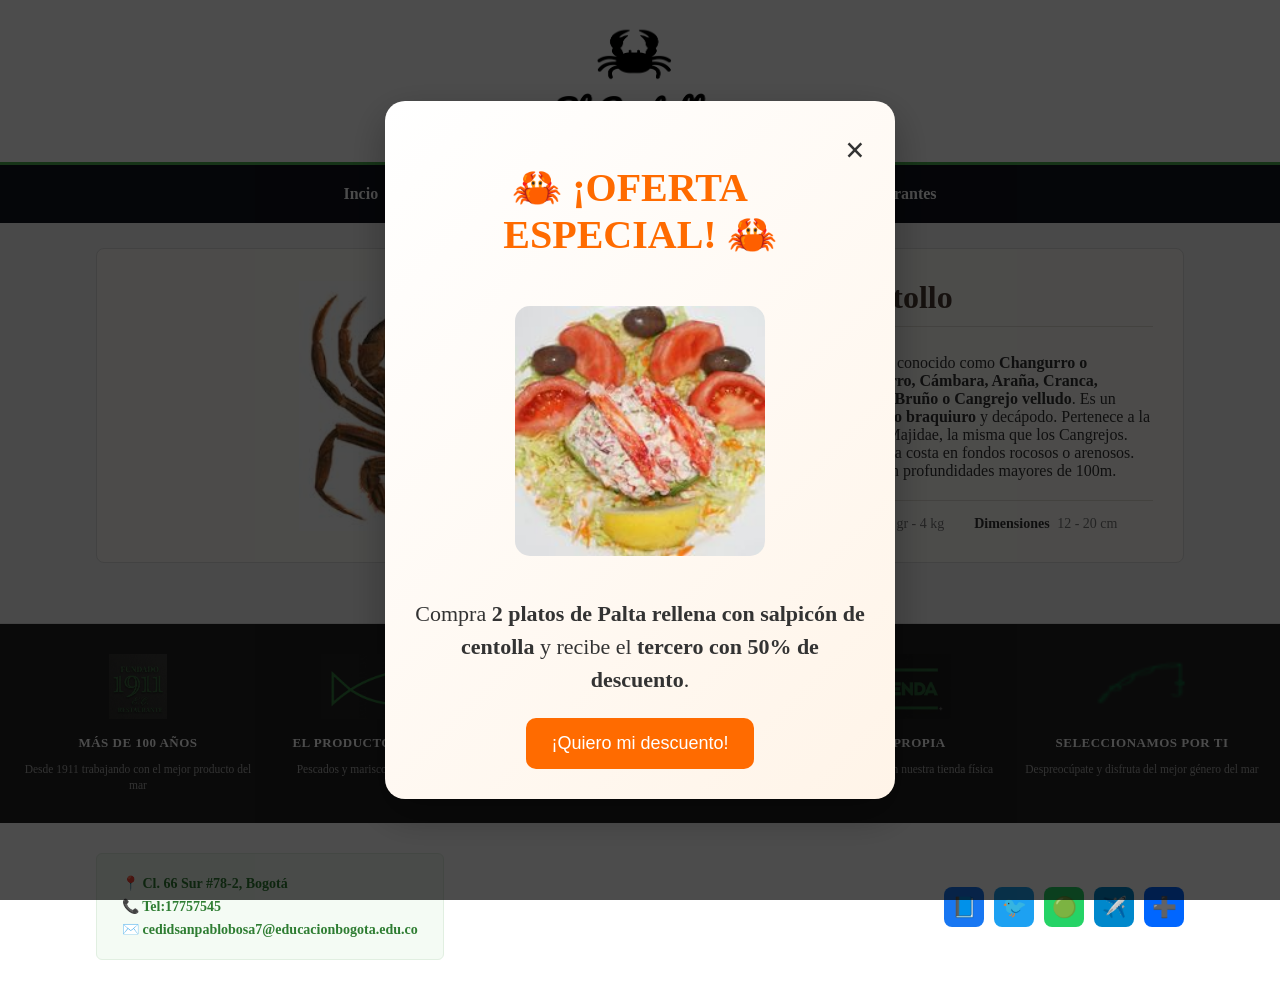
<file: centollo4/index.html>
<!DOCTYPE html>
<html lang="es">
<head>
    <meta charset="UTF-8">
    <meta name="viewport" content="width=device-width, initial-scale=1.0">
    <title>El Centollo</title>
    <link rel="stylesheet" href="styles.css">
</head>
<body>

    <header>
        <nav class="navbar">
            <div class="logo">
                <img src="imagenes/logo.png" alt="Logo El Centollo">
            </div>
        </nav> 
    </header> 
    
    <nav>
        <ul>
           <li><a href="index.html">Incio</a></li>
            <li><a href="menu.html">Menú</a></li>
            <li><a href="contacto.html">Contacto</a></li>
            <li><a href="ubicacion.html">Ubicación</a></li>
            <li><a href="reservas.html">Reservas</a></li>
            <li><a href="integrantes.html">integrantes</a></li>
        </ul>
    </nav>

    <div class="contenedor">

        <section class="presentacion" id="inicio">
            <div class="slider">
                <img id="slider" src="imagenes/1.jfif" alt="Slider de platos">
            </div>

            <div class="texto">
                <h2>Centollo</h2>
                <p>También conocido como <strong>Changurro o Txangurro, Cámbara, Araña, Cranca, Pateiro, Bruño o Cangrejo velludo</strong>. Es un <strong>crustáceo braquiuro</strong> y decápodo. Pertenece a la familia Majidae, la misma que los Cangrejos. Vive en la costa en fondos rocosos o arenosos. Habita en profundidades mayores de 100m.</p>
                
                <div class="specs">
                    <p><strong>Peso</strong> <span class="light-text">500 gr - 4 kg</span></p>
                    <p><strong>Dimensiones</strong> <span class="light-text">12 - 20 cm</span></p>
                </div>
            </div>
        </section>

    </div> 

    <footer class="pie-pagina">
        
        <div class="banner-caracteristicas">
            <div class="item-caracteristica">
                <img src="imagenes/icono-1911.png" alt="Desde 1911">
                <h4>MÁS DE 100 AÑOS</h4>
                <p>Desde 1911 trabajando con el mejor producto del mar</p>
            </div>
            <div class="item-caracteristica">
                <img src="imagenes/icono-pescado.png" alt="Producto fresco">
                <h4>EL PRODUCTO MÁS FRESCO</h4>
                <p>Pescados y mariscos directos de la lonja</p>
            </div>
            <div class="item-caracteristica">
                <img src="imagenes/icono-ahumado.png" alt="Ahumados">
                <h4>AHUMADOS ARTESANALES</h4>
                <p>Descubre nuestros procesos de ahumado</p>
            </div>
            <div class="item-caracteristica">
                <img src="imagenes/icono-tienda.png" alt="Tienda">
                <h4>TIENDA PROPIA</h4>
                <p>También te servimos en nuestra tienda física</p>
            </div>
            <div class="item-caracteristica">
                <img src="imagenes/icono-pesca.png" alt="Selección">
                <h4>SELECCIONAMOS POR TI</h4>
                <p>Despreocúpate y disfruta del mejor género del mar</p>
            </div>
        </div>

        <div class="pie-contenido">
            <div class="pie-info-contacto">
                <p>📍 Cl. 66 Sur #78-2, Bogotá</p>
                <p>📞 Tel:17757545 </p>
                <p>✉️  cedidsanpablobosa7@educacionbogota.edu.co</p>
            </div>
            
            <div class="pie-redes">
                <a href="#" class="btn-red social-facebook">📘</a>
                <a href="#" class="btn-red social-twitter">🐦</a>
                <a href="#" class="btn-red social-whatsapp">🟢</a>
                <a href="#" class="btn-red social-telegram">✈️</a>
                <a href="#" class="btn-red social-mas">➕</a>
            </div>
        </div>
    </footer>


<!-- MODAL OFERTA -->
<div id="modalOferta" class="modal">

    <div class="modal-contenido">

        <span class="cerrar">&times;</span>

        <h2>🦀 ¡OFERTA ESPECIAL! 🦀</h2>

        <img src="imagenes/menu3.jpg" alt="Oferta">

        <p>
            Compra <strong>2 platos de Palta rellena con salpicón de centolla</strong> y recibe el
            <strong>tercero con 50% de descuento</strong>.
        </p>

        <button onclick="cerrarModal()">
            ¡Quiero mi descuento!
        </button>

    </div>

</div>
<script>

const modal = document.getElementById("modalOferta");
const cerrar = document.querySelector(".cerrar");

window.onload = function(){
    modal.style.display = "flex";
}

cerrar.onclick = function(){
    modal.style.display = "none";
}

function cerrarModal(){
    modal.style.display = "none";
}

window.onclick = function(event){
    if(event.target == modal){
        modal.style.display = "none";
    }
}

</script>
</div>
    <script>
        let imagenes = [
            "imagenes/1.jfif", 
            "imagenes/2.jfif",
            "imagenes/3.jfif",
            "imagenes/4.jfif",
            "imagenes/5.jfif",
            
        ];

        let contador = 0;
        setInterval(() => {
            contador++;
            if(contador >= imagenes.length){
                contador = 0;
            }
            
            const sliderImg = document.getElementById("slider");
            
            // Efecto de desvanecimiento
            sliderImg.style.opacity = 0; 
            
            setTimeout(() => {
                sliderImg.src = imagenes[contador];
                sliderImg.style.opacity = 1;
            }, 300); 
        }, 3500); 
    </script>
</body>
</html>
</file>
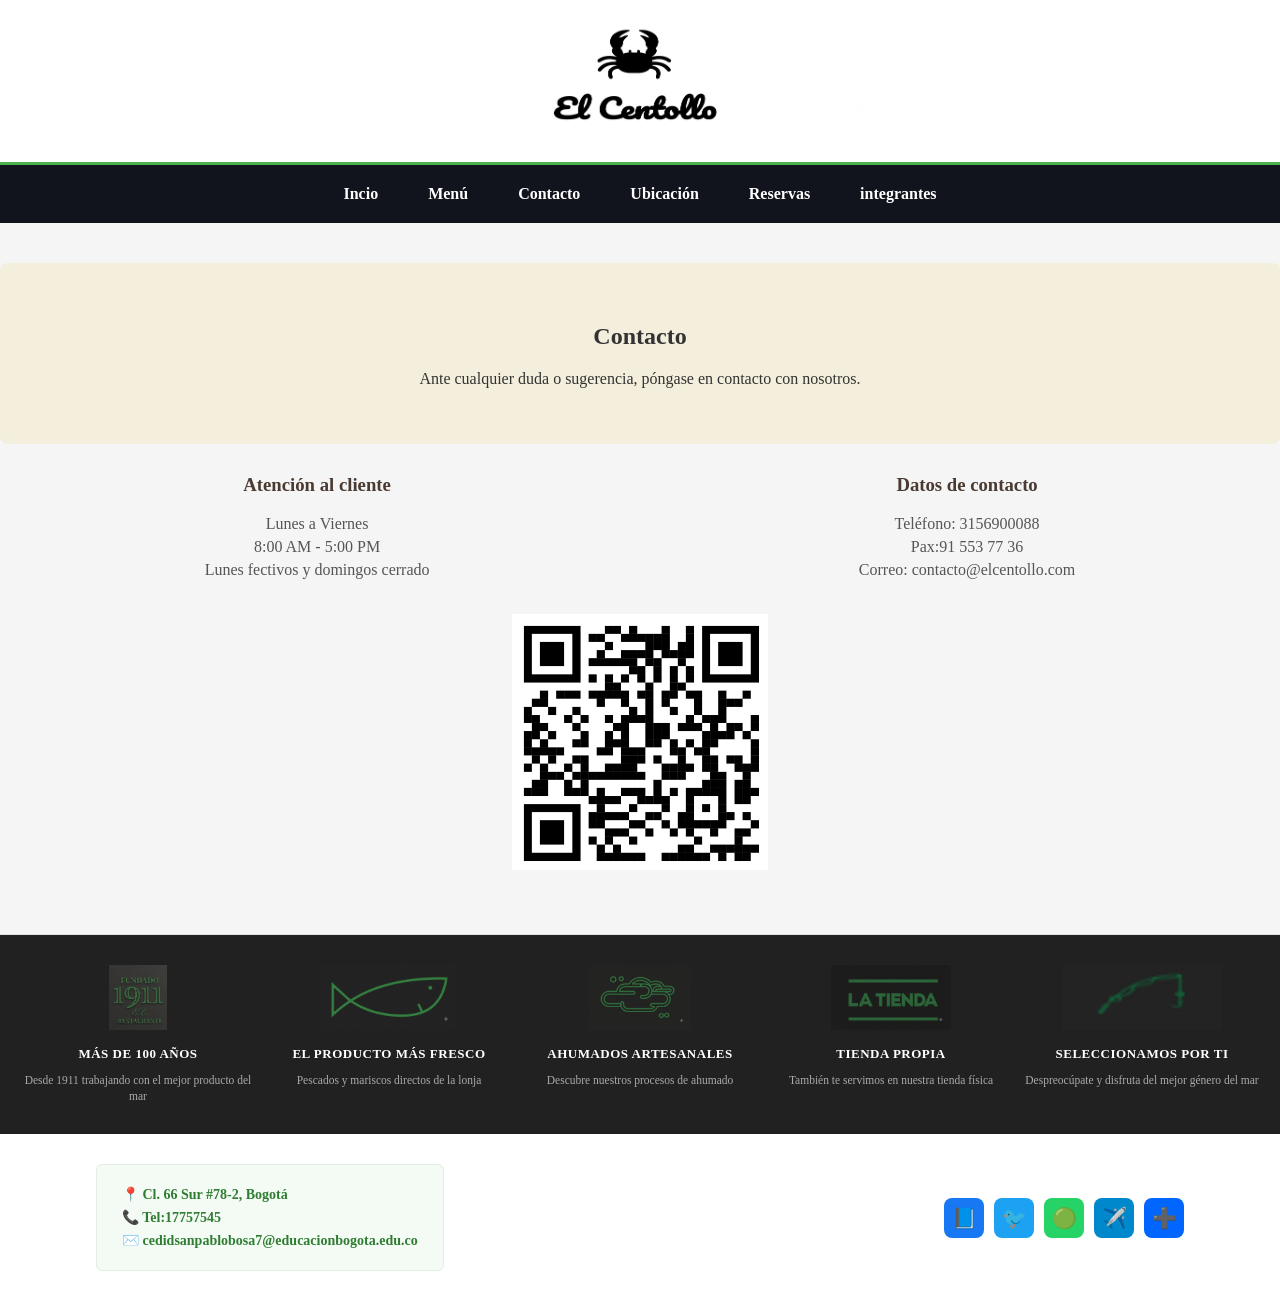
<file: centollo4/contacto.html>
<!DOCTYPE html>
<html lang="es">
<head>
    <meta charset="UTF-8">
    <meta name="viewport" content="width=device-width, initial-scale=1.0">
    <title>El Centollo</title>
    <link rel="stylesheet" href="styles.css">
</head>
<body>

    <header>
        <nav class="navbar">
            <div class="logo">
                <img src="imagenes/logo.png" alt="Logo El Centollo">
            </div>
        </nav> 
    </header> 
    
    <nav>
        <ul>
         <li><a href="index.html">Incio</a></li>
            <li><a href="menu.html">Menú</a></li>
            <li><a href="contacto.html">Contacto</a></li>
            <li><a href="ubicacion.html">Ubicación</a></li>
            <li><a href="reservas.html">Reservas</a></li>
            <li><a href="integrantes.html">integrantes</a></li>
        </ul>
    </nav>

    <section id="contacto">
            <div class="contacto">
                <h2>Contacto</h2>
                <p>Ante cualquier duda o sugerencia, póngase en contacto con nosotros.</p>
            </div>

            <div class="datos">
                <div>
                    <h3>Atención al cliente</h3>
                    <p>Lunes a Viernes</p>
                    <p>8:00 AM - 5:00 PM</p>
                    <p>Lunes fectivos y domingos cerrado</p>
                </div>
                <div>
                    <h3>Datos de contacto</h3>
                    <p>Teléfono: 3156900088</p>
                    <p>Pax:91 553 77 36</p>
                    <p>Correo: contacto@elcentollo.com</p>
                </div>
            </div>

           <center><img src="imagenes/Contacto.png "width="20%"</center>
        </section>
        
<footer class="pie-pagina">
        
        <div class="banner-caracteristicas">
            <div class="item-caracteristica">
                <img src="imagenes/icono-1911.png" alt="Desde 1911">
                <h4>MÁS DE 100 AÑOS</h4>
                <p>Desde 1911 trabajando con el mejor producto del mar</p>
            </div>
            <div class="item-caracteristica">
                <img src="imagenes/icono-pescado.png" alt="Producto fresco">
                <h4>EL PRODUCTO MÁS FRESCO</h4>
                <p>Pescados y mariscos directos de la lonja</p>
            </div>
            <div class="item-caracteristica">
                <img src="imagenes/icono-ahumado.png" alt="Ahumados">
                <h4>AHUMADOS ARTESANALES</h4>
                <p>Descubre nuestros procesos de ahumado</p>
            </div>
            <div class="item-caracteristica">
                <img src="imagenes/icono-tienda.png" alt="Tienda">
                <h4>TIENDA PROPIA</h4>
                <p>También te servimos en nuestra tienda física</p>
            </div>
            <div class="item-caracteristica">
                <img src="imagenes/icono-pesca.png" alt="Selección">
                <h4>SELECCIONAMOS POR TI</h4>
                <p>Despreocúpate y disfruta del mejor género del mar</p>
            </div>
        </div>

        <div class="pie-contenido">
            <div class="pie-info-contacto">
                <p>📍 Cl. 66 Sur #78-2, Bogotá</p>
                <p>📞 Tel:17757545 </p>
                <p>✉️  cedidsanpablobosa7@educacionbogota.edu.co</p>
            </div>
            
            
            <div class="pie-redes">
                <a href="#" class="btn-red social-facebook">📘</a>
                <a href="#" class="btn-red social-twitter">🐦</a>
                <a href="#" class="btn-red social-whatsapp">🟢</a>
                <a href="#" class="btn-red social-telegram">✈️</a>
                <a href="#" class="btn-red social-mas">➕</a>
            </div>
        </div>
    </footer>
</file>
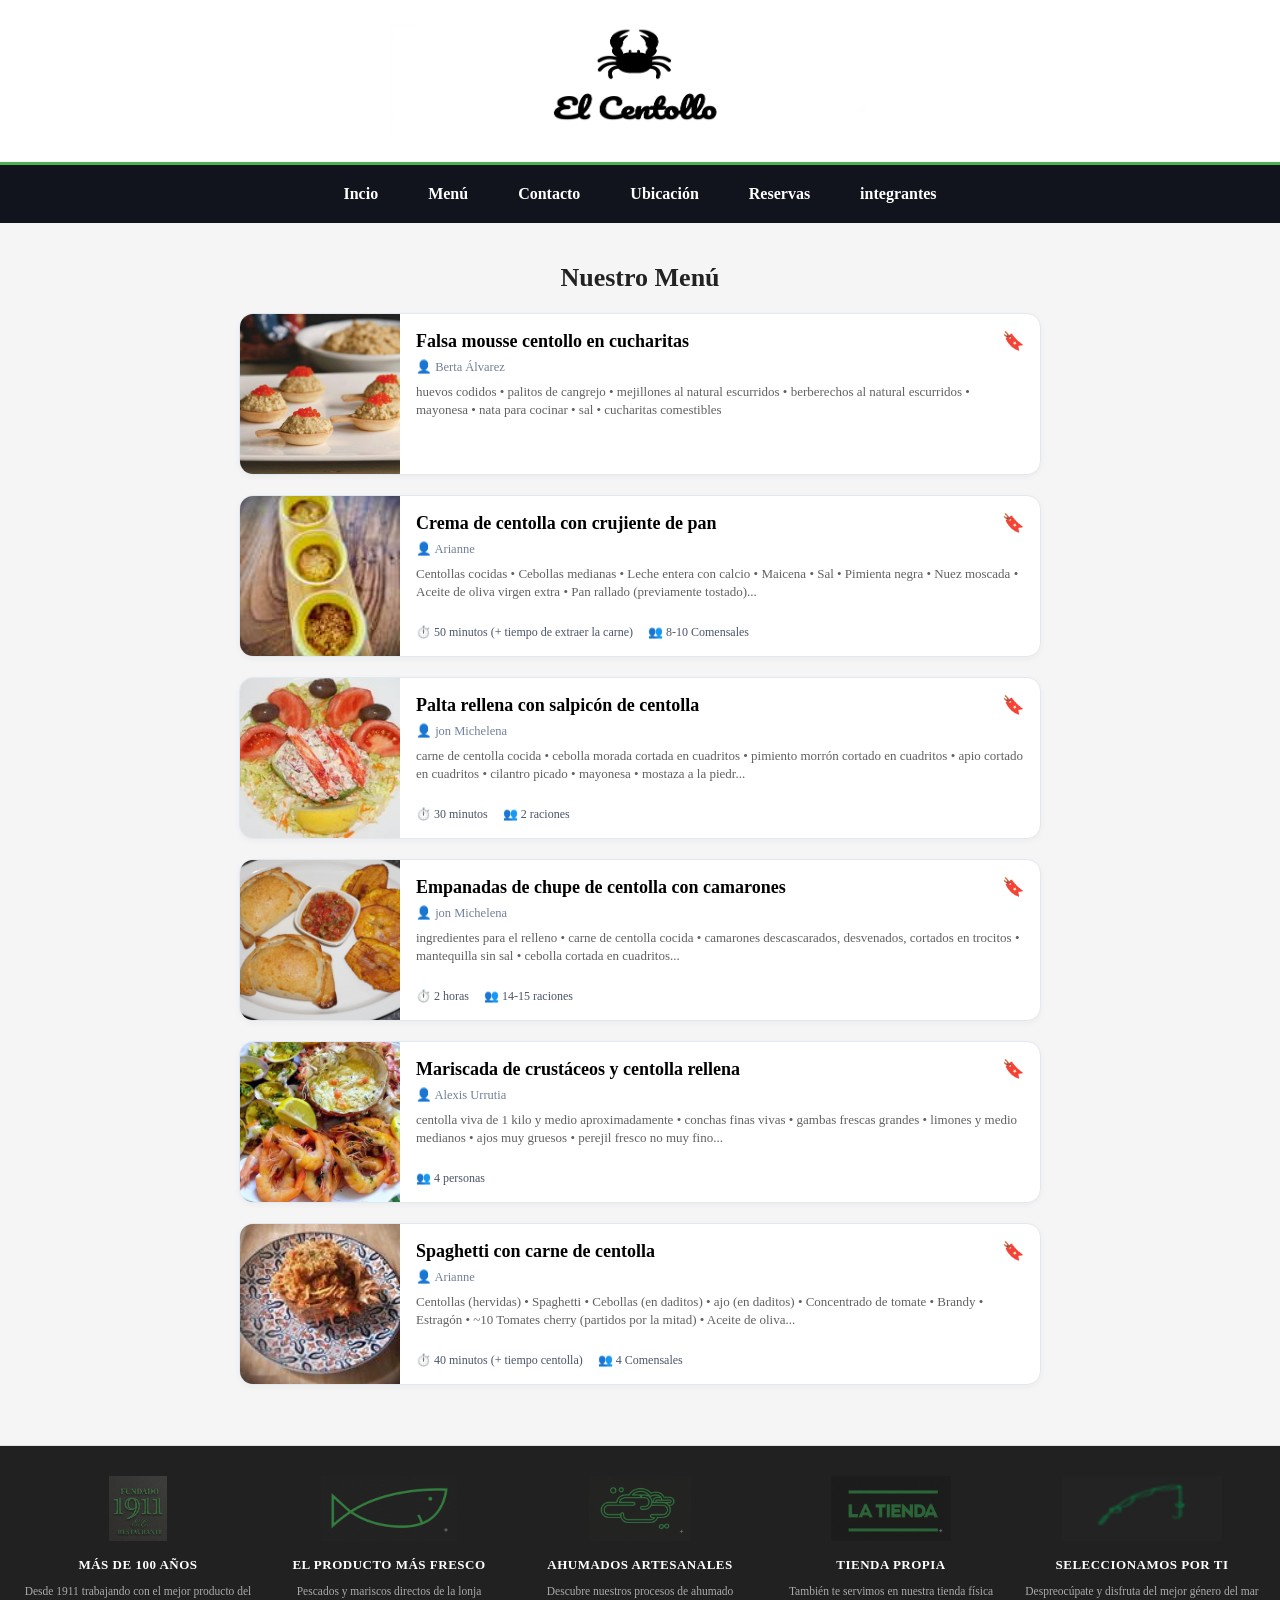
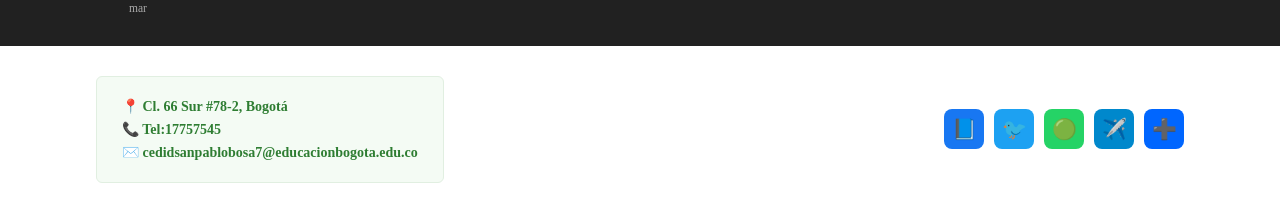
<file: centollo4/menu.html>
<!DOCTYPE html>
<html lang="es">
<head>
    <meta charset="UTF-8">
    <meta name="viewport" content="width=device-width, initial-scale=1.0">
    <title>El Centollo - Menú</title>
    <link rel="stylesheet" href="styles.css">
</head>
<body>

    <header>
        <nav class="navbar">
            <div class="logo">
                <img src="imagenes/logo.png" alt="Logo El Centollo">
            </div>
        </nav> 
    </header> 
    
   <nav>
        <ul>
      <li><a href="index.html">Incio</a></li>
            <li><a href="menu.html">Menú</a></li>
            <li><a href="contacto.html">Contacto</a></li>
            <li><a href="ubicacion.html">Ubicación</a></li>
            <li><a href="reservas.html">Reservas</a></li>
            <li><a href="integrantes.html">integrantes</a></li>
        </ul>
    </nav>

    <div class="contenedor">
        <section>
            <h2 class="titulo-seccion">Nuestro Menú</h2>

            <div class="plato-card">
                <img src="imagenes/menu1.jfif" alt="Falsa mousse centollo">
                <div class="info-card">
                    <div class="encabezado-plato">
                        <h3>Falsa mousse centollo en cucharitas</h3>
                        <span class="icono-guardar">🔖</span>
                    </div>
                    <p class="autor">👤 Berta Álvarez</p>
                    <p class="ingredientes">huevos codidos • palitos de cangrejo • mejillones al natural escurridos • berberechos al natural escurridos • mayonesa • nata para cocinar • sal • cucharitas comestibles</p>
                </div>
            </div>

            <div class="plato-card">
                <img src="imagenes/menu2.jpg" alt="Crema de centolla">
                <div class="info-card">
                    <div class="encabezado-plato">
                        <h3>Crema de centolla con crujiente de pan</h3>
                        <span class="icono-guardar">🔖</span>
                    </div>
                    <p class="autor">👤 Arianne</p>
                    <p class="ingredientes">Centollas cocidas • Cebollas medianas • Leche entera con calcio • Maicena • Sal • Pimienta negra • Nuez moscada • Aceite de oliva virgen extra • Pan rallado (previamente tostado)...</p>
                    <div class="detalles-receta">
                        <span>⏱️ 50 minutos (+ tiempo de extraer la carne)</span>
                        <span>👥 8-10 Comensales</span>
                    </div>
                </div>
            </div>

            <div class="plato-card">
                <img src="imagenes/menu3.jpg" alt="Palta rellena">
                <div class="info-card">
                    <div class="encabezado-plato">
                        <h3>Palta rellena con salpicón de centolla</h3>
                        <span class="icono-guardar">🔖</span>
                    </div>
                    <p class="autor">👤 jon Michelena</p>
                    <p class="ingredientes">carne de centolla cocida • cebolla morada cortada en cuadritos • pimiento morrón cortado en cuadritos • apio cortado en cuadritos • cilantro picado • mayonesa • mostaza a la piedr...</p>
                    <div class="detalles-receta">
                        <span>⏱️ 30 minutos</span>
                        <span>👥 2 raciones</span>
                    </div>
                </div>
            </div>

            <div class="plato-card">
                <img src="imagenes/menu4.jpg" alt="Empanadas de centollo">
                <div class="info-card">
                    <div class="encabezado-plato">
                        <h3>Empanadas de chupe de centolla con camarones</h3>
                        <span class="icono-guardar">🔖</span>
                    </div>
                    <p class="autor">👤 jon Michelena</p>
                    <p class="ingredientes">ingredientes para el relleno • carne de centolla cocida • camarones descascarados, desvenados, cortados en trocitos • mantequilla sin sal • cebolla cortada en cuadritos...</p>
                    <div class="detalles-receta">
                        <span>⏱️ 2 horas</span>
                        <span>👥 14-15 raciones</span>
                    </div>
                </div>
            </div>

            <div class="plato-card">
                <img src="imagenes/menu5.jpg" alt="Mariscada especial">
                <div class="info-card">
                    <div class="encabezado-plato">
                        <h3>Mariscada de crustáceos y centolla rellena</h3>
                        <span class="icono-guardar">🔖</span>
                    </div>
                    <p class="autor">👤 Alexis Urrutia</p>
                    <p class="ingredientes">centolla viva de 1 kilo y medio aproximadamente • conchas finas vivas • gambas frescas grandes • limones y medio medianos • ajos muy gruesos • perejil fresco no muy fino...</p>
                    <div class="detalles-receta">
                        <span>👥 4 personas</span>
                    </div>
                </div>
            </div>

            <div class="plato-card">
                <img src="imagenes/menu6.jpg" alt="Spaghetti con centolla">
                <div class="info-card">
                    <div class="encabezado-plato">
                        <h3>Spaghetti con carne de centolla</h3>
                        <span class="icono-guardar">🔖</span>
                    </div>
                    <p class="autor">👤 Arianne</p>
                    <p class="ingredientes">Centollas (hervidas) • Spaghetti • Cebollas (en daditos) • ajo (en daditos) • Concentrado de tomate • Brandy • Estragón • ~10 Tomates cherry (partidos por la mitad) • Aceite de oliva...</p>
                    <div class="detalles-receta">
                        <span>⏱️ 40 minutos (+ tiempo centolla)</span>
                        <span>👥 4 Comensales</span>
                    </div>
                </div>
            </div>
        </section>
    </div>

</body>
</html>
<footer class="pie-pagina">
        
        <div class="banner-caracteristicas">
            <div class="item-caracteristica">
                <img src="imagenes/icono-1911.png" alt="Desde 1911">
                <h4>MÁS DE 100 AÑOS</h4>
                <p>Desde 1911 trabajando con el mejor producto del mar</p>
            </div>
            <div class="item-caracteristica">
                <img src="imagenes/icono-pescado.png" alt="Producto fresco">
                <h4>EL PRODUCTO MÁS FRESCO</h4>
                <p>Pescados y mariscos directos de la lonja</p>
            </div>
            <div class="item-caracteristica">
                <img src="imagenes/icono-ahumado.png" alt="Ahumados">
                <h4>AHUMADOS ARTESANALES</h4>
                <p>Descubre nuestros procesos de ahumado</p>
            </div>
            <div class="item-caracteristica">
                <img src="imagenes/icono-tienda.png" alt="Tienda">
                <h4>TIENDA PROPIA</h4>
                <p>También te servimos en nuestra tienda física</p>
            </div>
            <div class="item-caracteristica">
                <img src="imagenes/icono-pesca.png" alt="Selección">
                <h4>SELECCIONAMOS POR TI</h4>
                <p>Despreocúpate y disfruta del mejor género del mar</p>
            </div>
        </div>

        <div class="pie-contenido">
            <div class="pie-info-contacto">
                <p>📍 Cl. 66 Sur #78-2, Bogotá</p>
                <p>📞 Tel:17757545 </p>
                <p>✉️  cedidsanpablobosa7@educacionbogota.edu.co</p>
            </div>
            
            
            <div class="pie-redes">
                <a href="#" class="btn-red social-facebook">📘</a>
                <a href="#" class="btn-red social-twitter">🐦</a>
                <a href="#" class="btn-red social-whatsapp">🟢</a>
                <a href="#" class="btn-red social-telegram">✈️</a>
                <a href="#" class="btn-red social-mas">➕</a>
            </div>
        </div>
    </footer>
</file>
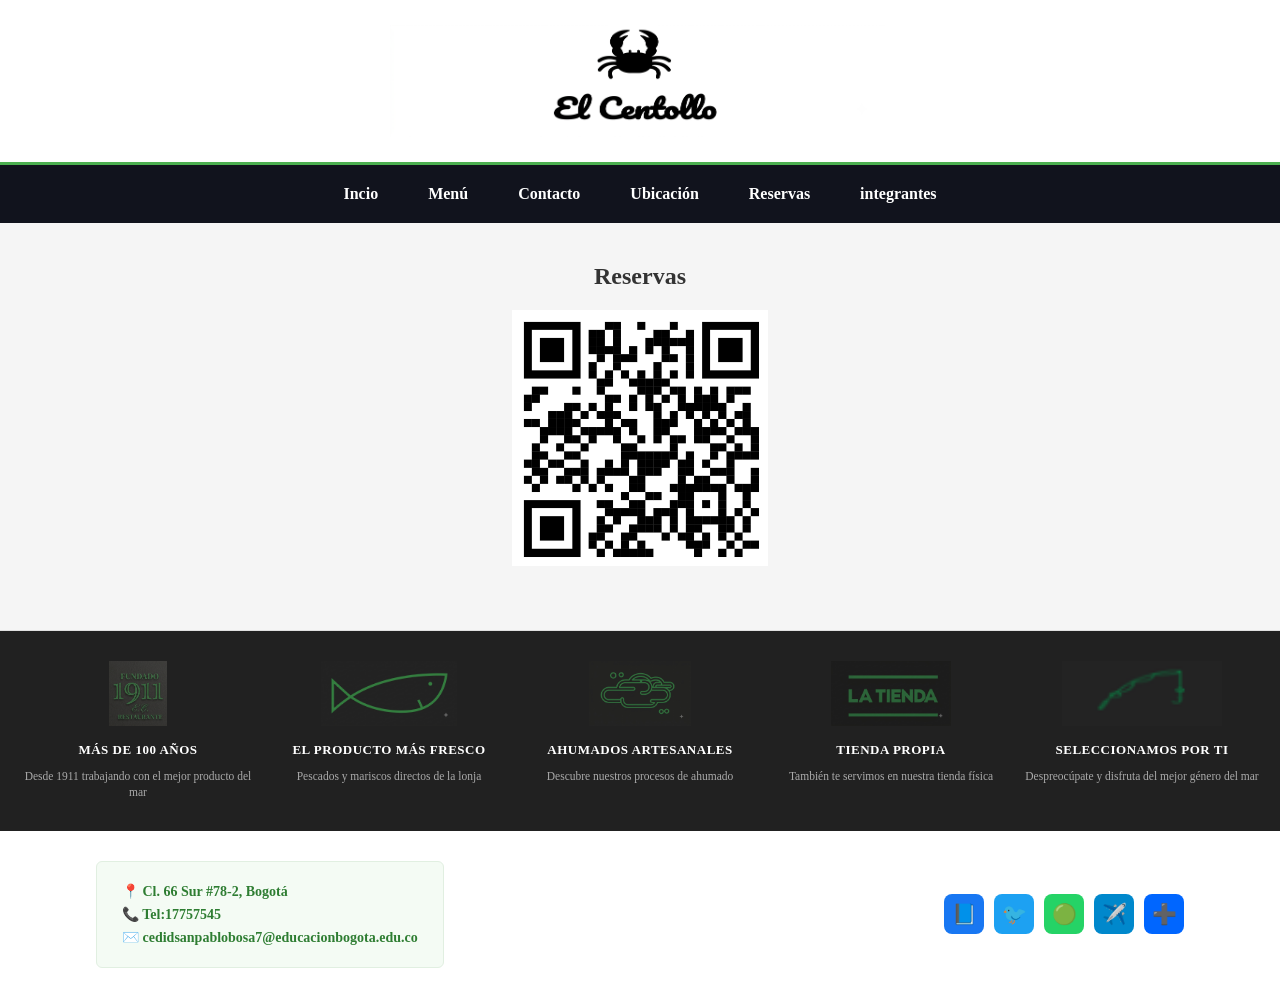
<file: centollo4/reservas.html>
<!DOCTYPE html>
<html lang="es">
<head>
    <meta charset="UTF-8">
    <meta name="viewport" content="width=device-width, initial-scale=1.0">
    <title>El Centollo</title>
    <link rel="stylesheet" href="styles.css">
</head>
<body>

    <header>
        <nav class="navbar">
            <div class="logo">
                <img src="imagenes/logo.png" alt="Logo El Centollo">
            </div>
        </nav> 
    </header> 
    
    <nav>
        <ul>
            <li><a href="index.html">Incio</a></li>
            <li><a href="menu.html">Menú</a></li>
            <li><a href="contacto.html">Contacto</a></li>
            <li><a href="ubicacion.html">Ubicación</a></li>
            <li><a href="reservas.html">Reservas</a></li>
            <li><a href="integrantes.html">integrantes</a></li>
        </ul>
    </nav>
            </div>
<section id="reservas" style="margin-top: 40px;">
            <h2 style="text-align: center;">Reservas</h2>
           <center><img src="imagenes/reserva.png "width="20%"</center>
        </section>
<footer class="pie-pagina">
        
        <div class="banner-caracteristicas">
            <div class="item-caracteristica">
                <img src="imagenes/icono-1911.png" alt="Desde 1911">
                <h4>MÁS DE 100 AÑOS</h4>
                <p>Desde 1911 trabajando con el mejor producto del mar</p>
            </div>
            <div class="item-caracteristica">
                <img src="imagenes/icono-pescado.png" alt="Producto fresco">
                <h4>EL PRODUCTO MÁS FRESCO</h4>
                <p>Pescados y mariscos directos de la lonja</p>
            </div>
            <div class="item-caracteristica">
                <img src="imagenes/icono-ahumado.png" alt="Ahumados">
                <h4>AHUMADOS ARTESANALES</h4>
                <p>Descubre nuestros procesos de ahumado</p>
            </div>
            <div class="item-caracteristica">
                <img src="imagenes/icono-tienda.png" alt="Tienda">
                <h4>TIENDA PROPIA</h4>
                <p>También te servimos en nuestra tienda física</p>
            </div>
            <div class="item-caracteristica">
                <img src="imagenes/icono-pesca.png" alt="Selección">
                <h4>SELECCIONAMOS POR TI</h4>
                <p>Despreocúpate y disfruta del mejor género del mar</p>
            </div>
        </div>

        <div class="pie-contenido">
            <div class="pie-info-contacto">
                <p>📍 Cl. 66 Sur #78-2, Bogotá</p>
                <p>📞 Tel:17757545 </p>
                <p>✉️  cedidsanpablobosa7@educacionbogota.edu.co</p>
            </div>
            
            
            <div class="pie-redes">
                <a href="#" class="btn-red social-facebook">📘</a>
                <a href="#" class="btn-red social-twitter">🐦</a>
                <a href="#" class="btn-red social-whatsapp">🟢</a>
                <a href="#" class="btn-red social-telegram">✈️</a>
                <a href="#" class="btn-red social-mas">➕</a>
            </div>
        </div>
    </footer>
</file>
<file: centollo4/styles.css>
/* ==========================================================================
   CONFIGURACIÓN GENERAL
   ========================================================================== */
body {
    margin: 0;
    padding: 0;
    font-family: -apple-system, BlinkMacSystemFont, "Segoe UI", Roboto, Georgia, serif;
    background: #f5f5f5;
    color: #333333;
}

/* Contenedor global para limitar el ancho del contenido */
.contenedor {
    width: 85%;
    max-width: 1200px;
    margin: auto;
}

/* ==========================================================================
   ENCABEZADO, LOGO Y NAVBAR
   ========================================================================== */
header {
    background: #ffffff;
    text-align: center;
    padding: 10px 0;
    border-bottom: 3px solid #4caf50; /* Línea verde superior de la app */
}

.navbar {
    display: flex;
    justify-content: center;
    align-items: center;
    width: 100%;
    padding: 15px 0;
    background-color: #ffffff;
}

.logo {
    display: flex;
    justify-content: center;
    align-items: center;
}

/* Ajustado para el logo */
.logo img {
    width: 150%;
    max-width: 500px; 
    height: auto;
    display: block;
    object-fit: contain;
}

.titulo {
    font-size: 42px;
    font-weight: bold;
    margin: 10px 0;
}

/* ==========================================================================
   MENÚ DE NAVEGACIÓN
   ========================================================================== */
nav {
    background: #11131d;
    position: sticky;
    top: 0;
    z-index: 1000;
}

nav ul {
    list-style: none;
    display: flex;
    justify-content: center;
    flex-wrap: wrap;
    margin: 0;
    padding: 15px;
}

nav ul li {
    margin: 5px 25px;
}

nav ul li a {
    color: white;
    text-decoration: none;
    font-weight: bold;
    transition: color 0.3s;
}

nav ul li a:hover {
    color: #f4eedc;
}

/* ==========================================================================
   PRESENTACIÓN Y SLIDER (FICHA DETALLADA CENTOLLO)
   ========================================================================== */
.presentacion {
    display: flex;
    background: #fffdf9; /* Tono crema suave de la ficha técnica */
    border: 1px solid #dddddd;
    margin-top: 25px;
    align-items: center; 
    border-radius: 8px;
    overflow: hidden;
}

.slider-contenedor {
    width: 50%;
    display: flex;
    flex-direction: column;
    justify-content: center;
    align-items: center;
    padding: 20px;
    background: #ffffff;
    box-sizing: border-box;
}

.slider {
    width: 100%;
    height: 250px;
    overflow: hidden;
}

.slider img {
    width: 100%;
    height: 100%;
    object-fit: contain;
    transition: opacity 0.4s ease-in-out; 
}

/* Puntos de paginación inferiores */
.paginacion {
    display: flex;
    gap: 8px;
    margin-top: 15px;
}

.punto {
    width: 8px;
    height: 8px;
    background-color: #e0e0e0;
    border-radius: 50%;
    display: inline-block;
    border: 1px solid #ccc;
}

.punto.activo {
    background-color: #000000;
    border-color: #000000;
}

.texto {
    width: 50%;
    padding: 30px;
    box-sizing: border-box;
}

.texto h2 {
    margin-top: 0;
    font-size: 32px;
    color: #4a3b32;
    border-bottom: 1px solid #e2ded5;
    padding-bottom: 10px;
}

.descripcion-principal {
    font-size: 14.5px;
    line-height: 1.6;
    color: #555555;
}

.nombres-idiomas {
    margin: 15px 0;
    font-size: 13.5px;
    color: #555555;
    line-height: 1.4;
}

.specs {
    display: flex;
    gap: 30px;
    font-size: 14px;
    border-top: 1px solid #e2ded5;
    padding-top: 15px;
    margin-top: 20px;
}

.specs p {
    margin: 0;
}

.light-text {
    color: #777777;
    margin-left: 4px;
}

/* ==========================================================================
   NUEVOS ESTILOS: TARJETAS DE PLATOS DETALLADAS (FUSIONADOS)
   ========================================================================== */
.titulo-seccion {
    font-size: 26px;
    margin: 40px 0 20px 0;
    color: #222222;
    font-weight: bold;
    text-align: center;
}

/* Tarjeta contenedora con bordes muy redondeados tipo app */
.plato-card {
    display: flex;
    background: #ffffff;
    margin: 20px auto;
    max-width: 800px; /* Centra y acopla las tarjetas al formato lista */
    border-radius: 14px; 
    border: 1px solid #e2e8f0;
    box-shadow: 0 2px 6px rgba(0, 0, 0, 0.04);
    overflow: hidden;
}

.plato-card img {
    width: 160px;
    height: 160px;
    object-fit: cover;
    flex-shrink: 0;
}

.info-card {
    padding: 16px;
    display: flex;
    flex-direction: column;
    width: 100%;
    box-sizing: border-box;
}

.encabezado-plato {
    display: flex;
    justify-content: space-between;
    align-items: flex-start;
}

.info-card h3 {
    margin: 0;
    font-size: 18px;
    color: #000000;
    font-weight: bold;
    line-height: 1.3;
}

.icono-guardar {
    font-size: 18px;
    color: #a0aec0;
    cursor: pointer;
    padding-left: 10px;
}

.autor {
    margin: 5px 0 8px 0;
    font-size: 12.5px;
    color: #718096;
}

.ingredientes {
    color: #616161;
    font-size: 13px;
    line-height: 1.4;
    margin: 0;
}

.detalles-receta {
    display: flex;
    gap: 15px;
    margin-top: auto; /* Empuja los medidores de tiempo y raciones al fondo */
    padding-top: 10px;
    font-size: 12px;
    color: #4a5568;
}

/* ==========================================================================
   CONTACTO Y MAPAS
   ========================================================================== */
.contacto {
    background: #f4eedc;
    padding: 40px 20px;
    text-align: center;
    margin-top: 40px;
    border-radius: 8px;
}

.datos {
    display: flex;
    justify-content: space-around;
    flex-wrap: wrap;
    gap: 20px;
    margin: 30px 0;
    text-align: center;
}

.datos h3 {
    margin-top: 0;
    color: #4a3b32;
}

.datos p {
    margin: 5px 0;
    color: #555555;
}

iframe {
    width: 100%;
    height: 450px;
    border: none;
    border-radius: 6px;
    display: block;
    margin-top: 20px;
    background-color: #ffffff;
}

/* ==========================================================================
   DISEÑO RESPONSIVO ORIGINAL (Móviles y Tablets)
   ========================================================================== */
@media (max-width: 768px) {
    .contenedor {
        width: 92%;
    }
    
    .presentacion, .plato-card {
        flex-direction: column;
    }
    
    .slider-contenedor, .texto, .plato-card img {
        width: 100%;
    }
    
    .slider {
        height: 220px;
    }

    .plato-card img {
        height: 180px;
    }
    
    nav ul {
        flex-direction: column;
        align-items: center;
        padding: 10px;
    }
    
    nav ul li {
        margin: 8px 0;
    }
}

/* ==========================================================================
   NUEVOS ESTILOS AGREGADOS: PIE DE PÁGINA (FOOTER COMPLETO)
   ========================================================================== */
.pie-pagina {
    background-color: #ffffff;
    margin-top: 60px;
    border-top: 1px solid #e0e0e0;
}

/* Franja superior oscura del footer con iconos verdes */
.banner-caracteristicas {
    background-color: #212121; /* Color oscuro idéntico a las capturas */
    display: flex;
    justify-content: space-around;
    align-items: flex-start;
    padding: 30px 20px;
    gap: 15px;
}

.item-caracteristica {
    flex: 1;
    text-align: center;
    color: #ffffff;
}

/* Ajuste de iconos y filtro para convertirlos en el verde de la captura */
/* Ajuste de iconos manteniendo sus colores originales */
.item-caracteristica img {
    height: 65px;        /* Ajustamos un poco el tamaño para que luzca mejor */
    width: auto;
    object-fit: contain;
    margin-bottom: 12px;
    display: inline-block;
    /* SE ELIMINÓ EL FILTRO VERDE PARA MOSTRAR LA IMAGEN REAL */
}

/* Opcional: Asegurar que el título que acompaña a la imagen se vea en mayúsculas y negrita */
.item-caracteristica h4 {
    font-size: 13px;
    font-weight: 800;
    text-transform: uppercase;
    letter-spacing: 0.5px;
    margin: 0 0 10px 0;
    color: #ffffff;
}


.item-caracteristica p {
    font-size: 11.5px;
    line-height: 1.4;
    color: #aaaaaa;
    margin: 0;
}

/* Sección inferior con dirección y redes */
.pie-contenido {
    width: 85%;
    max-width: 1200px;
    margin: auto;
    padding: 30px 0;
    display: flex;
    justify-content: space-between;
    align-items: center;
    flex-wrap: wrap;
    gap: 20px;
}

/* Tarjeta clara con la información de contacto */
.pie-info-contacto {
    background-color: #f4fbf4; /* Fondo sutilmente verdoso */
    border: 1px solid #e1efe1;
    padding: 15px 25px;
    border-radius: 6px;
}

.pie-info-contacto p {
    margin: 6px 0;
    font-size: 14px;
    font-weight: 600;
    color: #2e7d32; /* Texto en verde corporativo */
    text-align: left;
}

/* Botones para los iconos de Redes Sociales */
.pie-redes {
    display: flex;
    gap: 10px;
}

.btn-red {
    display: flex;
    justify-content: center;
    align-items: center;
    width: 40px;
    height: 40px;
    border-radius: 8px; /* Estructura cuadrada suavizada */
    text-decoration: none;
    font-size: 20px;
    transition: transform 0.2s;
}

.btn-red:hover {
    transform: scale(1.08);
}

/* Estilos de color institucionales de los botones */
.social-facebook { background-color: #1877f2; }
.social-twitter  { background-color: #1da1f2; }
.social-whatsapp { background-color: #25d366; }
.social-telegram { background-color: #0088cc; }
.social-mas      { background-color: #0066ff; }

/* Adaptación del footer en pantallas pequeñas */
@media (max-width: 768px) {
    .pie-contenido, .banner-caracteristicas {
        flex-direction: column;
        align-items: center;
    }
    .item-caracteristica {
        width: 100%;
        margin-bottom: 25px;
    }
    .pie-info-contacto {
        width: 100%;
        box-sizing: border-box;
    }
}

/* Estilos generales de la sección */
#integrantes {
    width: 90%;
    max-width: 1000px;
    margin: 50px auto;
    font-family: 'Segoe UI', Tahoma, Geneva, Verdana, sans-serif;
}

/* Título de la página con súper negrita */
#integrantes h2 {
    text-align: center;
    font-size: 28px;
    font-weight: 800;
    color: #1a1a1a;
    text-transform: uppercase;
    margin-bottom: 40px;
}

/* Tarjetas de los integrantes con fondo crema suave */
.integrante {
    display: flex;
    justify-content: space-between;
    align-items: center;
    background: #fcf8f2; /* Color crema de fondo */
    padding: 30px;
    margin-bottom: 30px;
    border-radius: 12px;
    border: 1px solid #e0dacb;
    box-shadow: 0 4px 10px rgba(0, 0, 0, 0.02);
}

/* Contenedor de la información */
.info-integrante {
    width: 70%;
}

.info-integrante h3 {
    font-size: 22px;
    font-weight: 800;
    color: #1a1a1a;
    margin-bottom: 15px;
}

.info-integrante p {
    font-size: 15px;
    margin-bottom: 8px;
    line-height: 1.5;
}

/* Etiquetas e información sincronizadas con tu estilo */
.info-integrante .etiqueta {
    font-weight: 700;
    color: #2c2c2c;
}

.info-integrante .valor {
    color: #777777; /* Gris claro opaco */
    font-weight: 400;
}

/* CONTROL DE CONTENEDOR Y REDONDEO PERFECTO */
.integrante {
    display: flex;
    justify-content: space-between;
    align-items: center;
    background: #fcf8f2; /* Color crema suave */
    padding: 30px;
    margin-bottom: 30px;
    border-radius: 12px;
    border: 1px solid #e0dacb;
}

.info-integrante {
    width: 65%;
}

.foto-integrante {
    width: 30%;
    display: flex;
    justify-content: center;
    align-items: center;
}

/* Forzar tamaño idéntico en alto y ancho para que al aplicar 50% sea un círculo */
.foto-integrante img {
    width: 160px !important;   
    height: 160px !important;  
    object-fit: cover !important; /* Evita que la foto se estire feo */
    border-radius: 50% !important; /* Hace la imagen redonda */
    border: 4px solid #1a1a1a;    /* Borde oscuro elegante */
    display: block;
}

/* Configuración matemática para un círculo impecable */
.foto-integrante img {
    width: 150px;         /* Tamaño de la imagen controlado */
    height: 150px;        /* Alto igual al ancho obligatorio */
    object-fit: cover;    /* Recorta la imagen al centro para que no se deforme */
    border-radius: 50%;   /* Convierte la caja en un círculo */
    border: 4px solid #1a1a1a; /* Borde oscuro elegante */
    background-color: #e0dacb; /* Fondo por si la foto tarda en cargar */
}

/* Diseño Responsivo para Celulares */
@media (max-width: 768px) {
    .integrante {
        flex-direction: column-reverse; /* Envía la foto arriba en celulares */
        text-align: center;
        padding: 20px;
    }

    .info-integrante,
    .foto-integrante {
        width: 100%;
    }

    .foto-integrante {
        margin-bottom: 20px; /* Separación con el texto de abajo */
    }
}


.modal{
    display:none;
    position:fixed;
    top:0;
    left:0;
    width:100%;
    height:100vh;
    background:rgba(0,0,0,0.7);
    z-index:9999;
    justify-content:center;
    align-items:center;
}

.modal-contenido{
    background:linear-gradient(135deg,#ffffff,#fff4e8);
    width:450px;
    max-width:90%;
    padding:30px;
    border-radius:20px;
    text-align:center;
    box-shadow:0 15px 40px rgba(0,0,0,.3);
}

.modal-contenido h2{
    color:#ff6b00;
    font-size:40px;
}

.modal-contenido img{
    width:250px;
    border-radius:15px;
    margin:15px 0;
}

.modal-contenido p{
    font-size:22px;
    line-height:1.5;
}

.modal-contenido button{
    background:#ff6b00;
    color:white;
    border:none;
    padding:15px 25px;
    border-radius:10px;
    font-size:18px;
    cursor:pointer;
}

.cerrar{
    float:right;
    font-size:35px;
    cursor:pointer;
    font-weight:bold;
}
</file>
